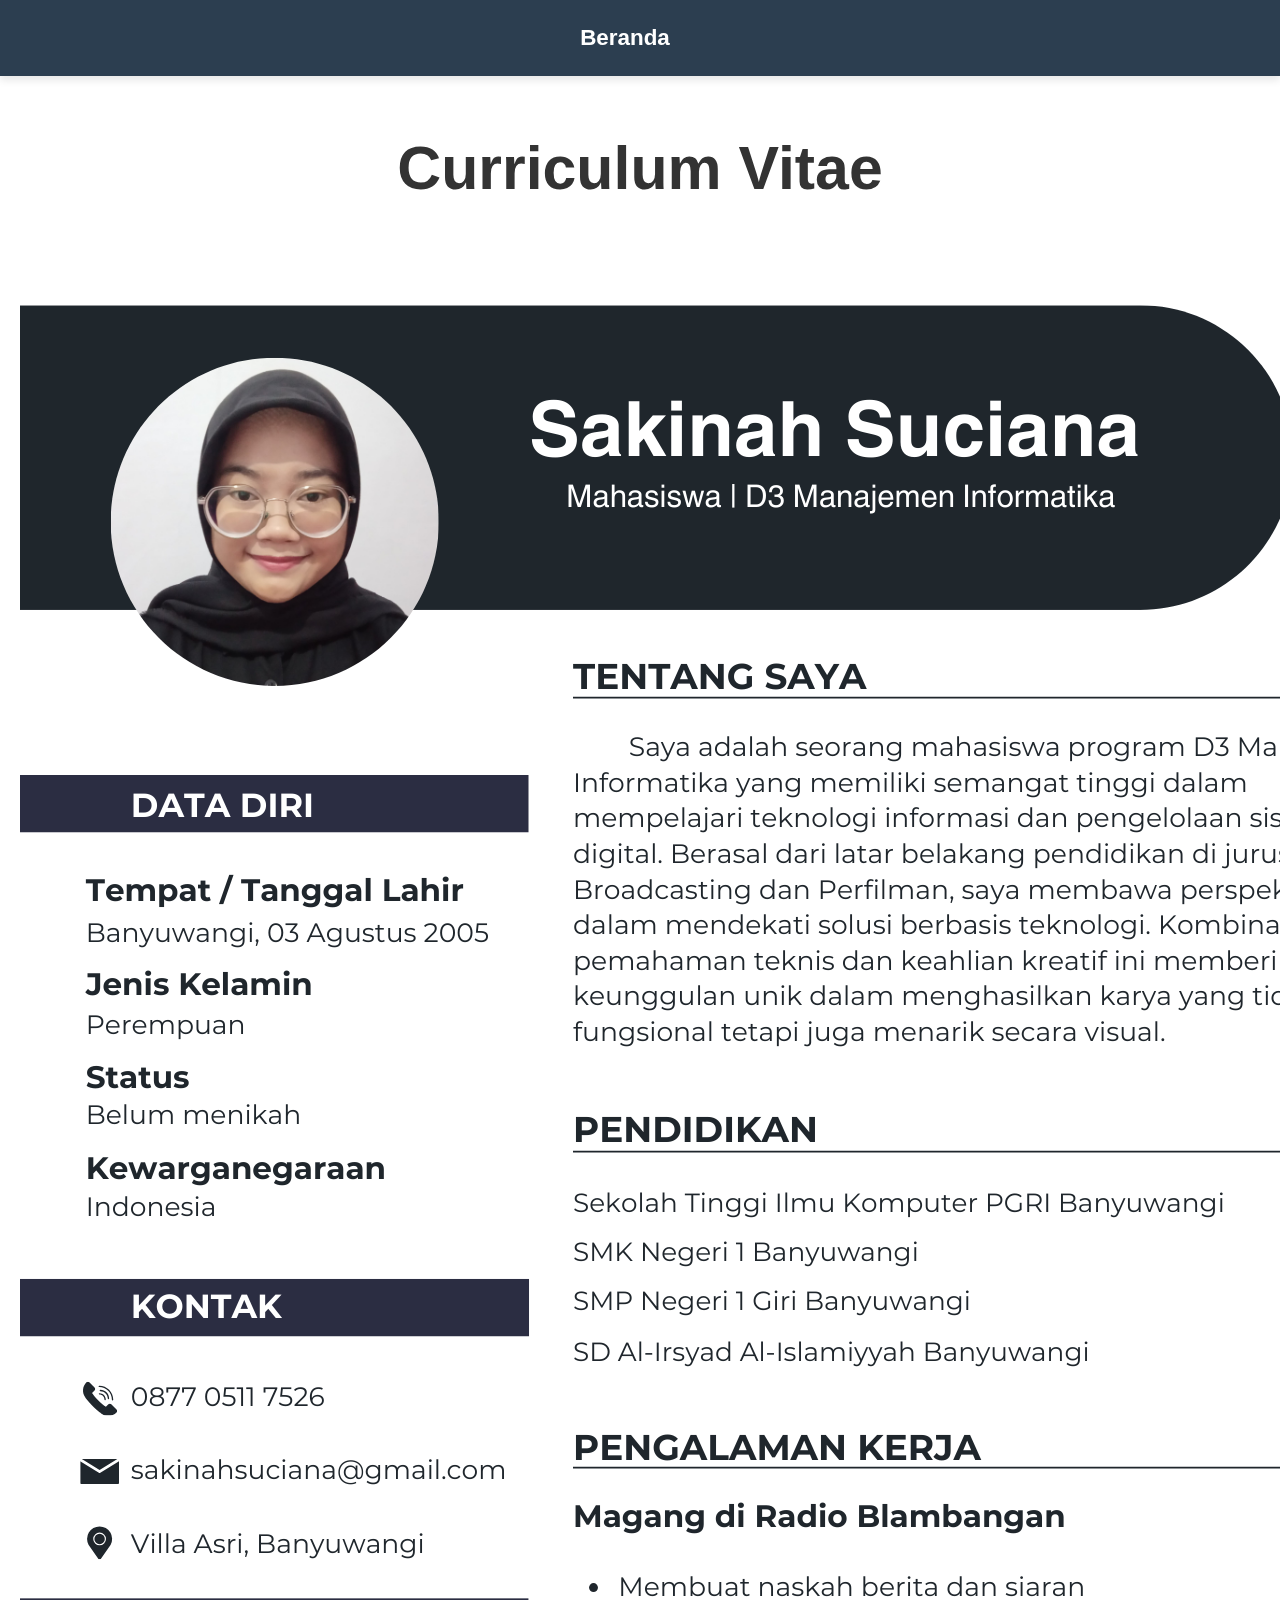
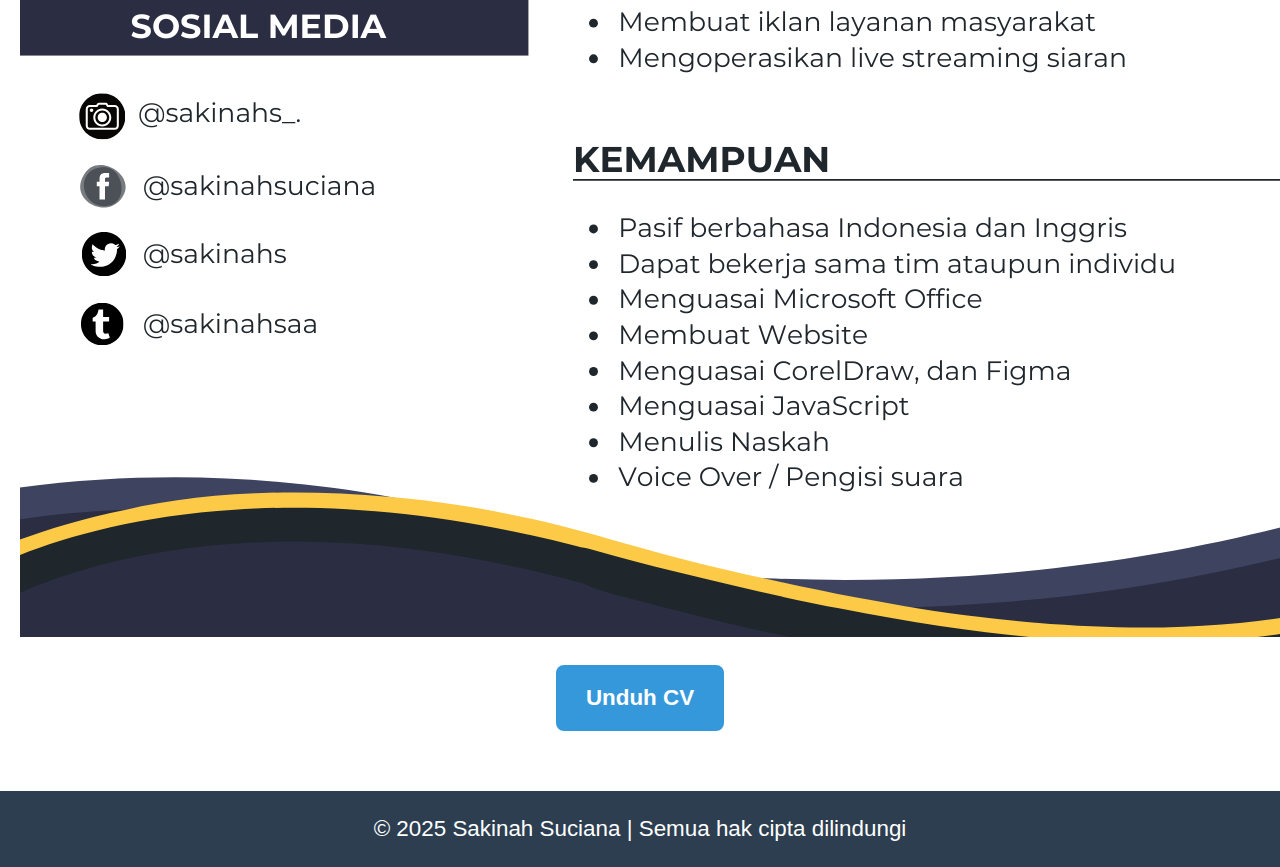
<file: cv.html>
<!DOCTYPE html>
<html lang="id">
<head>
    <meta charset="UTF-8">
    <meta name="viewport" content="width=device-width, initial-scale=1.0">
    <title>CV Sakinah Suciana</title>
    <link rel="stylesheet" href="styles.css">
</head>
<body>
    <header>
        <nav>
            <ul>
                <li><a href="index.html">Beranda</a></li>
                <li><a href="cv.html"></a></li>
            </ul>
        </nav>
    </header>

    <section class="cv-section">
        <div class="container">
            <h1>Curriculum Vitae</h1>
            <img src="CV Sakinah.png" alt="CV Sakinah Suciana" class="cv-image"><br>
            <a href="CV Sakinah.png" class="cta-button" download>Unduh CV</a>
        </div>
    </section>

    <footer>
        <p>&copy; 2025 Sakinah Suciana | Semua hak cipta dilindungi</p>
    </footer>
</body>
</html>
</file>
<file: styles.css>
/* Variabel */
/* Ukuran besar untuk judul utama */
/* Ukuran medium yang lebih besar */
/* Ukuran kecil yang lebih besar */
/* Global Styles */
* {
  margin: 0;
  padding: 0;
  box-sizing: border-box;
}

body {
  padding-top: 60px; /* Sesuaikan dengan tinggi header */
  font-family: "roboto", sans-serif;
  background-color: #ecf0f1;
  color: #333;
  line-height: 1.6; /* Menambahkan jarak antar baris */
}

/* Header and Navigation */
header {
  position: fixed; /* Menjadikan menu tetap di posisi atas */
  top: 0; /* Jarak dari atas layar */
  left: 0; /* Jarak dari kiri layar */
  width: 100%; /* Memastikan menu mencakup seluruh lebar layar */
  background-color: #2c3e50;
  color: white;
  padding: 20px 0;
  text-align: center;
  z-index: 1000; /* Menjadikan elemen di atas elemen lainnya */
  box-shadow: 0 4px 8px rgba(0, 0, 0, 0.1); /* Memberikan efek bayangan */
}

nav ul {
  list-style-type: none;
  display: flex;
  justify-content: center; /* Menu diratakan di tengah */
  margin: 0;
  padding: 0;
}

nav ul li {
  display: inline;
  margin: 0 15px;
}

nav ul li a {
  color: white;
  text-decoration: none;
  font-weight: bold;
  font-size: 1.4rem;
}

nav ul li a:hover {
  color: #3498db;
}

/* Hero Section */
.hero {
  background-color: #3498db;
  color: white;
  text-align: center;
  padding: 80px 20px;
}

.hero h1 {
  font-size: 3.8rem;
  margin-bottom: 10px;
}

.hero p {
  font-size: 1.8rem;
  margin-bottom: 20px;
}

.cta-button {
  background-color: #2c3e50;
  color: white;
  padding: 15px 30px;
  text-decoration: none;
  font-size: 1.4rem;
  font-weight: bold;
  border-radius: 5px;
  transition: background-color 0.3s ease, transform 0.3s ease;
}

.cta-button:hover {
  background-color: #2980b9; /* Warna hover yang lebih gelap untuk tombol */
  transform: scale(1.05);
}

/* About Section */
.about {
  background-color: white;
  padding: 60px 20px;
  text-align: center;
}

.about-content h2 {
  max-width: 900px;
  margin: 0 auto;
  font-size: 3.8rem;
}

.profile-container {
  display: flex;
  justify-content: center;
  align-items: center;
  gap: 30px;
  margin-top: 40px;
}

.profile-image {
  width: 270px;
  height: 285px;
  border-radius: 50%;
  border: 6px solid #3498db;
}

.bio {
  text-align: left;
  max-width: 600px;
  margin-top: 20px;
  font-size: 1.5rem; /* Menyesuaikan ukuran font di bagian "Tentang Saya" */
}

/* Portfolio Section */
.portfolio {
  background-color: #ecf0f1;
  padding: 60px 20px;
  text-align: center;
}

.portfolio h2 {
  margin-bottom: 40px;
  font-size: 3.8rem;
}

.portfolio-grid {
  display: grid;
  grid-template-columns: repeat(auto-fit, minmax(250px, 1fr));
  gap: 20px;
}

.portfolio-item {
  background-color: white;
  padding: 20px;
  border-radius: 8px;
  box-shadow: 0 4px 8px rgba(0, 0, 0, 0.1);
}

.portfolio-item img {
  width: 100%;
  border-radius: 8px;
  margin-bottom: 15px;
  transition: transform 0.3s ease;
}

.portfolio-item p {
  font-size: 1.5rem; /* Menyesuaikan ukuran font di portfolio */
  font-weight: bold;
}

/* Efek Hover pada Gambar di Portfolio */
.portfolio-item img:hover {
  transform: scale(1.1); /* Membesarkan gambar ketika hover */
}

/* Tombol "Lihat Lebih Banyak" */
.more-button {
  display: inline-block;
  margin-top: 20px;
  padding: 15px 30px;
  background-color: #3498db;
  color: white;
  font-size: 1.4rem;
  font-weight: bold;
  text-decoration: none;
  border-radius: 8px;
  transition: background-color 0.3s ease, transform 0.3s ease;
}
.more-button:hover {
  background-color: #2980b9; /* Warna hover tombol */
  transform: scale(1.05);
}

.cv-section {
  padding: 60px 20px;
  text-align: center;
  background-color: white;
}

.cv-section h1 {
  font-size: 3.8rem;
  margin-bottom: 20px;
}

.cv-viewer {
  margin: 20px 0;
  border: 1px solid #ccc;
  border-radius: 8px;
}

.cv-section .cta-button {
  display: inline-block;
  margin-top: 20px;
  padding: 15px 30px;
  background-color: #3498db;
  color: white;
  font-size: 1.4rem;
  font-weight: bold;
  text-decoration: none;
  border-radius: 8px;
  transition: background-color 0.3s ease, transform 0.3s ease;
}
.cv-section .cta-button:hover {
  background-color: #2980b9;
  transform: scale(1.05);
}

/* Contact Section */
.contact {
  padding: 60px 20px;
  text-align: center;
  background-color: white;
}

.contact h2 {
  margin-bottom: 20px;
  font-size: 3.8rem;
}

.contact p {
  font-size: 1.5rem;
  margin-bottom: 20px;
}

.contact-list {
  list-style-type: none;
  padding: 0;
}

.contact-list li {
  margin: 10px 0;
  font-size: 1.5rem;
}

form {
  display: grid;
  gap: 15px;
  max-width: 600px;
  margin: 0 auto;
  background-color: white;
  padding: 20px;
  border-radius: 8px;
  box-shadow: 0 4px 8px rgba(0, 0, 0, 0.1);
}

form label {
  font-size: 1.5rem;
  font-weight: bold;
}

form input, form textarea {
  padding: 10px;
  font-size: 1.3rem;
  border-radius: 5px;
  border: 1px solid #ccc;
}

form button {
  background-color: #3498db;
  color: white;
  padding: 15px 30px;
  border: none;
  border-radius: 5px;
  cursor: pointer;
  font-size: 1.4rem;
  font-weight: bold;
}

form button:hover {
  background-color: #2980b9; /* Warna hover tombol kirim */
}

/* Footer */
footer {
  text-align: center;
  background-color: #2c3e50;
  color: white;
  padding: 20px;
  font-size: 1.4rem; /* Ukuran font lebih besar pada footer */
}

/*# sourceMappingURL=styles.css.map */
</file>
